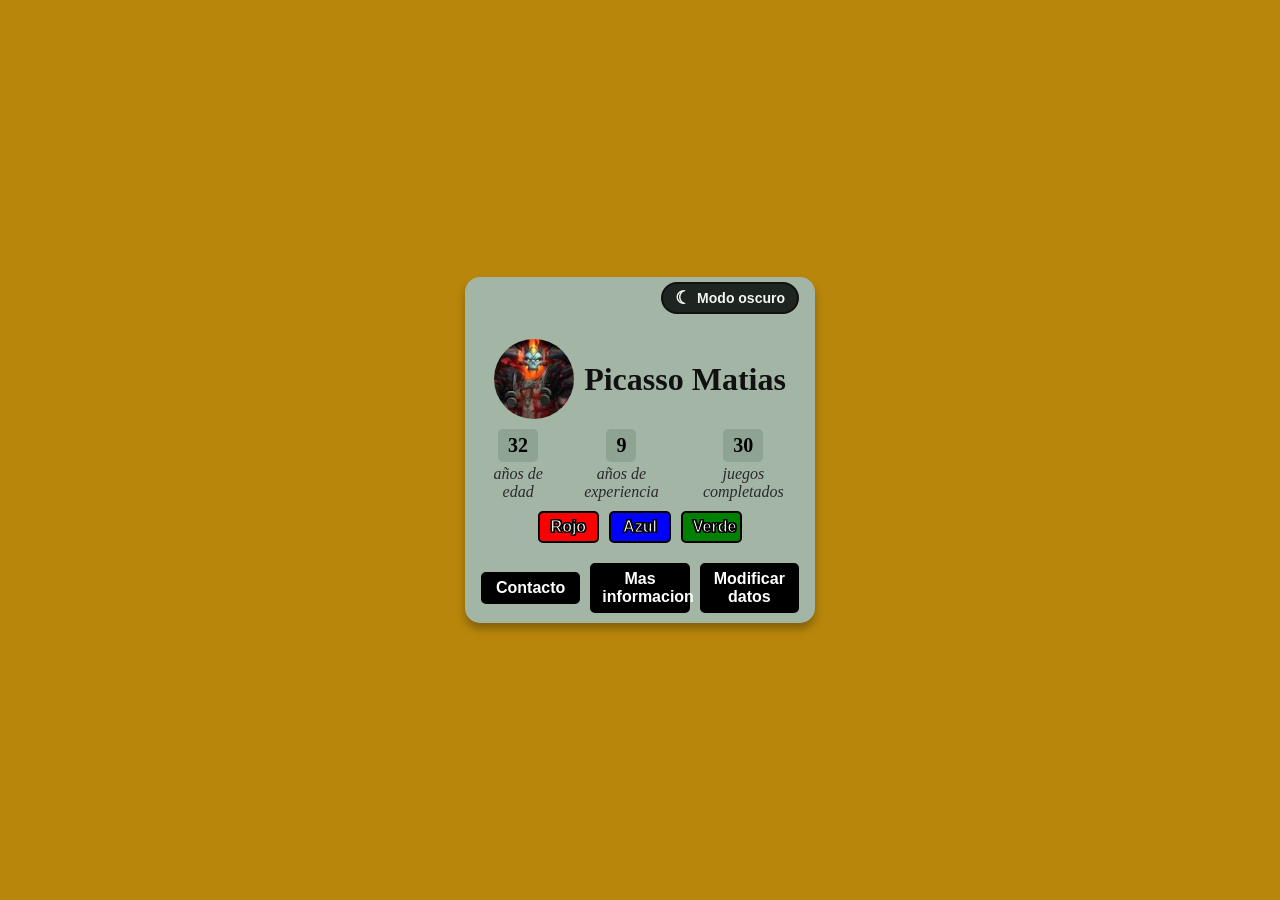
<file: index.html>
<!DOCTYPE html>
<html lang="es">

<head>
    <meta charset="UTF-8">
    <meta name="viewport" content="width=device-width, initial-scale=1.0">
    <!-- Evita un destello: aplica el tema guardado antes de cargar estilos -->
    <script>
        var guardado = localStorage.getItem("theme");
        document.documentElement.setAttribute("data-theme", guardado === "dark" ? "dark" : "light");
    </script>
    <link rel="stylesheet" href="styles.css">
    <title>Mi Pagina</title>
</head>

<body>
    <main>
        <button type="button" id="theme-toggle" class="dark-mode" aria-label="Cambiar entre modo claro y oscuro">
            <span class="dark-mode__icon" aria-hidden="true"></span>
            <span class="dark-mode__label">Modo oscuro</span>
        </button>
        <header>
            <div class="header-foto">
                <img src="imagen 1.jpg" alt="">
            </div>
            <h1>Picasso Matias</h1>
        </header>
        <div class="datos">
            <section>
                <span id='edad' class="numero">32</span>
                <span class="estad-texto"><i>años de edad</i></span>
            </section>
            <section>
                <span id="exp" class="numero">9</span>
                <span class="estad-texto"><i>años de experiencia</i></span>
            </section>
            <section>
                <span id="game" class="numero">30</span>
                <span class="estad-texto"><i>juegos completados</i></span>
            </section>

        </div>
        <section>
            <div class="botones">
                <button class="btn-rojo">Rojo</button>
                <button type="button" class="btn-azul">Azul</button>
                <button type="button" class="btn-verde">Verde</button>
            </div>
        </section>
        <section>
            <form action="" class="inviform" novalidate>
                <div class="inviform__campo">
                    <label for="campo-edad">Edad</label>
                    <input type="text" class="age" id="campo-edad" name="edad" inputmode="numeric" autocomplete="off">
                </div>
                <div class="inviform__campo">
                    <label for="campo-exp">Experiencia</label>
                    <input type="text" class="exp" id="campo-exp" name="experiencia" inputmode="numeric" autocomplete="off">
                </div>
                <div class="inviform__campo">
                    <label for="campo-game">Juegos</label>
                    <input type="text" class="game" id="campo-game" name="juegos" inputmode="numeric" autocomplete="off">
                </div>
                <button type="submit" class="enviar">Enviar</button>
            </form>
        </section>
        <footer>
            <button type="button" class="btn-contacto">Contacto</button>
            <button type="button" class="btn-mas-info">Mas informacion</button>
            <button type="button" class="btn-modificar-datos">Modificar datos</button>
        </footer>
    </main>
    <script src="theme.js"></script>
</body>

</html>
</file>
<file: styles.css>
/* =========================
   Reset y base global
   ========================= */
* {
    margin: 0;
    padding: 0;
    box-sizing: border-box;
}

/* Imagen de perfil circular en el header */
header img {
    display: block;
    width: 8rem;
    height: 8rem;
    border-radius: 50%;
    object-fit: cover;
}

html {
    font-size: 62.5%;
}

/* =========================
   Variables de color por tema
   =========================
   - :root aplica el tema claro
   - html[data-theme="dark"] sobreescribe para tema oscuro
*/
:root {
    --fondo-pagina: darkgoldenrod;
    --fondo-tarjeta: #a3b5a5;
    --sombra-tarjeta: rgba(0, 0, 0, 0.28);
    --titulo: #111;
    --texto: #1a1a1a;
    --texto-suave: #2a2a2a;
    --fondo-numero: #8fa393;
    --texto-numero: #000;
    --boton-tema-fondo: #1e241f;
    --boton-tema-texto: #f4f6f4;
    --boton-tema-borde: #111;
    /* Formulario */
    --form-panel-fondo: rgba(255, 255, 255, 0.55);
    --form-panel-borde: rgba(30, 36, 31, 0.12);
    --form-panel-sombra: rgba(0, 0, 0, 0.06);
    --form-label: #1a221c;
    --form-input-fondo: #fafcf9;
    --form-input-borde: rgba(30, 36, 31, 0.2);
    --form-input-foco: #4a6b52;
    --form-input-foco-halo: rgba(74, 107, 82, 0.28);
    --form-enviar-fondo: linear-gradient(160deg, #2f4d38 0%, #1e2f24 100%);
    --form-enviar-fondo-hover: linear-gradient(160deg, #3a5f45 0%, #24382c 100%);
    --form-enviar-texto: #f4faf5;
    --form-enviar-sombra: rgba(30, 47, 36, 0.35);
}

html[data-theme="dark"] {
    --fondo-pagina: #0e1011;
    --fondo-tarjeta: #252b28;
    --sombra-tarjeta: rgba(0, 0, 0, 0.55);
    --titulo: #f2f5f2;
    --texto: #dce2dc;
    --texto-suave: #c5ccc5;
    --fondo-numero: #323a36;
    --texto-numero: #f5f5f5;
    --boton-tema-fondo: #3d4540;
    --boton-tema-texto: #fafcfa;
    --boton-tema-borde: #1a1f1c;
    /* Formulario (oscuro) */
    --form-panel-fondo: rgba(0, 0, 0, 0.22);
    --form-panel-borde: rgba(255, 255, 255, 0.08);
    --form-panel-sombra: rgba(0, 0, 0, 0.35);
    --form-label: #e8f0e9;
    --form-input-fondo: #1c221f;
    --form-input-borde: rgba(255, 255, 255, 0.12);
    --form-input-foco: #7cb88a;
    --form-input-foco-halo: rgba(124, 184, 138, 0.25);
    --form-enviar-fondo: linear-gradient(160deg, #3d5c47 0%, #263329 100%);
    --form-enviar-fondo-hover: linear-gradient(160deg, #4a6f55 0%, #2f3d34 100%);
    --form-enviar-texto: #f4faf5;
    --form-enviar-sombra: rgba(0, 0, 0, 0.45);
}

/* =========================
   Estructura principal
   ========================= */
body {
    font-size: 1.6rem;
    margin: 0;
    min-height: 100vh;
    display: flex;
    justify-content: center;
    align-items: center;
    background-color: var(--fondo-pagina);
    color: var(--texto);
    transition: background-color 0.3s ease, color 0.3s ease;
}

/* Tarjeta contenedora principal */
main {
    display: flex;
    flex-direction: column;
    justify-content: center;
    align-items: center;
    gap: 1rem;
    width: 100%;
    max-width: 35rem;
    padding: 0 1.6rem;
    background-color: var(--fondo-tarjeta);
    border-radius: 15px;
    box-shadow: 0 6px 9px var(--sombra-tarjeta);
    transition: background-color 0.3s ease, box-shadow 0.3s ease;
}

/* Encabezado con foto + nombre */
header {
    display: flex;
    justify-content: center;
    align-items: center;
    gap: 1rem;
    width: 100%;
    margin-top: 15px;
}

/* Contenedor de la imagen del header */
.header-foto {
    flex-shrink: 0;
    display: flex;
    justify-content: flex-end;
    align-items: center;
}

/* Nombre del perfil */
h1 {
    white-space: nowrap;
    color: var(--titulo);
    transition: color 0.3s ease;
}

/* =========================
   Botón para alternar tema
   =========================
   Muestra icono + texto y reacciona en hover/active.
*/
.dark-mode {
    align-self: flex-end;
    margin-top: 0.5rem;
    display: inline-flex;
    align-items: center;
    gap: 0.6rem;
    padding: 0.5rem 1.2rem;
    border-radius: 999px;
    border: 2px solid var(--boton-tema-borde);
    background-color: var(--boton-tema-fondo);
    color: var(--boton-tema-texto);
    font-size: 1.4rem;
    font-weight: 600;
    cursor: pointer;
    transition: filter 0.2s ease, transform 0.15s ease;
}

/* Efecto visual al pasar el mouse */
.dark-mode:hover {
    filter: brightness(1.1);
}

/* Feedback táctil/click */
.dark-mode:active {
    transform: scale(0.98);
}

/* Tamaño y transición del icono (sol/luna) */
.dark-mode__icon {
    font-size: 1.8rem;
    line-height: 1;
    transition: transform 0.25s ease;
}

/* Rotación sutil del icono al hover */
.dark-mode:hover .dark-mode__icon {
    transform: rotate(15deg);
}

/* =========================
   Bloque de estadísticas
   ========================= */
.datos {
    display: flex;
    flex-direction: row;
    justify-content: space-between;
    align-items: center;
    width: 100%;
    gap: 1rem;
}

/* Número destacado de cada estadística */
.numero {
    font-size: 2rem;
    font-weight: bold;
    color: var(--texto-numero);
    padding: 0.5rem 1rem;
    border-radius: 0.5rem;
    display: flex;
    justify-content: center;
    align-items: center;
    text-align: center;
    background-color: var(--fondo-numero);
    transition: background-color 0.3s ease, color 0.3s ease;
}

/* Texto descriptivo debajo del número */
.estad-texto {
    text-align: center;
    color: var(--texto-suave);
    transition: color 0.3s ease;
}

/* Regla base para secciones de estadísticas */
section {
    display: flex;
    flex-direction: column;
    align-items: center;
    justify-content: flex-start;
    flex: 0 1 auto;
    gap: 0.25rem;
    min-width: 0;
}

/* =========================
   Footer y botones inferiores
   ========================= */
footer {
    display: flex;
    justify-content: center;
    align-items: center;
    width: 100%;
    gap: 1rem;
}

/* Estilo base compartido para los botones del footer */
footer button {
    flex-grow: 1;
    flex-basis: 0;
    min-width: 0;
    padding: 0.5rem 1rem;
    border-radius: 0.5rem;
    border: 2px solid #000;
    background-color: #000;
    color: #fff;
    font-size: 1.6rem;
    font-weight: bold;
    cursor: pointer;
    transition: background-color 0.3s ease, color 0.3s ease, border-color 0.3s ease,
        transform 0.2s ease;
    margin-bottom: 1rem;
}

/* Variante de botones del footer en modo oscuro */
html[data-theme="dark"] footer button {
    border-color: #cfd4cf;
    background-color: #e8ebe8;
    color: #111;
}

/* Hover del botón "Contacto" */
.btn-contacto:hover {
    background-color: #fff;
    color: #000;
    border-color: #000;
}

/* Hover del botón "Mas informacion" */
.btn-mas-info:hover {
    background-color: #2a332a;
    color: #e8ede8;
    border-color: #1a211a;
    transform: translateY(-0.5rem);
}

/* Ajuste específico del hover de "Mas informacion" en tema oscuro */
html[data-theme="dark"] .btn-mas-info:hover {
    background-color: #3d4540;
    color: #f5f5f5;
    border-color: #2a322d;
}

/* Resetea desplazamiento al hacer click */
.btn-contacto:active,
.btn-mas-info:active {
    transform: translateY(0);
}

/* =========================
   Sección de botones de color
   ========================= */
/* Contenedor en fila para mantener los 3 botones lado a lado */
.botones {
    display: flex;
    justify-content: center;
    align-items: center;
    width: 100%;
    gap: 1rem;
}

/* Estilo base de los botones Rojo/Azul/Verde */
.botones button {
    flex-grow: 1;
    flex-basis: 0;
    min-width: 0;
    padding: 0.5rem 1rem;
    border-radius: 0.5rem;
    border: 2px solid #000;
    color: #fff;
    font-size: 1.6rem;
    font-weight: bold;
    /* Contorno de texto para legibilidad cuando el color del texto cambia */
    -webkit-text-stroke: 1px #000;
    /* Fallback para navegadores sin soporte completo de text-stroke */
    text-shadow: -1px -1px 0 #000, 1px -1px 0 #000, -1px 1px 0 #000, 1px 1px 0 #000;
    cursor: pointer;
    transition: background-color 0.3s ease, color 0.3s ease, border-color 0.3s ease,
        transform 0.2s ease;
}

/* En oscuro solo se aclara el borde para contraste */
html[data-theme="dark"] .botones button {
    border-color: #cfd4cf;
}

/* Hover suave sin alterar el color base de cada botón */
.botones button:hover {
    filter: brightness(1.1);
}

/* Estado activo del botón */
.botones button:active {
    transform: translateY(0);
}

/* Colores de fondo propios de cada botón */
.btn-rojo {
    background-color: red;
}

.btn-azul {
    background-color: blue;
}

.btn-verde {
    background-color: green;
}

/* =========================
   Formulario "Modificar datos"
   ========================= */
.inviform {
    display: none;
    width: 100%;
    flex-direction: column;
    gap: 1rem;
    padding: 1.35rem 1.4rem 1.45rem;
    margin: 0.4rem 0 0.6rem;
    border-radius: 14px;
    background: var(--form-panel-fondo);
    border: 1px solid var(--form-panel-borde);
    box-shadow: 0 4px 14px var(--form-panel-sombra), inset 0 1px 0 rgba(255, 255, 255, 0.12);
    transition: background-color 0.3s ease, border-color 0.3s ease, box-shadow 0.3s ease;
}

.inviform.inviform--visible {
    display: flex;
}

.inviform__campo {
    display: flex;
    flex-direction: column;
    align-items: stretch;
    gap: 0.45rem;
    width: 100%;
}

.inviform label {
    font-size: 1.35rem;
    font-weight: 650;
    letter-spacing: 0.02em;
    color: var(--form-label);
    transition: color 0.3s ease;
}

.inviform input[type="text"] {
    width: 100%;
    padding: 0.65rem 0.95rem;
    font-size: 1.55rem;
    line-height: 1.35;
    color: var(--texto);
    background-color: var(--form-input-fondo);
    border: 1.5px solid var(--form-input-borde);
    border-radius: 10px;
    transition: border-color 0.2s ease, box-shadow 0.2s ease, background-color 0.3s ease, color 0.3s ease;
}

.inviform input[type="text"]::placeholder {
    color: var(--texto-suave);
    opacity: 0.75;
}

.inviform input[type="text"]:hover {
    border-color: var(--form-input-foco);
}

.inviform input[type="text"]:focus {
    outline: none;
    border-color: var(--form-input-foco);
    box-shadow: 0 0 0 3px var(--form-input-foco-halo);
}

button.enviar {
    align-self: stretch;
    margin-top: 0.35rem;
    padding: 0.75rem 1.25rem;
    font-size: 1.55rem;
    font-weight: 700;
    letter-spacing: 0.04em;
    color: var(--form-enviar-texto);
    background: var(--form-enviar-fondo);
    border: none;
    border-radius: 999px;
    cursor: pointer;
    box-shadow: 0 4px 14px var(--form-enviar-sombra);
    transition: transform 0.18s ease, box-shadow 0.2s ease, filter 0.2s ease, background 0.25s ease;
}

button.enviar:hover {
    background: var(--form-enviar-fondo-hover);
    filter: brightness(1.05);
    box-shadow: 0 6px 18px var(--form-enviar-sombra);
    transform: translateY(-1px);
}

button.enviar:active {
    transform: translateY(0) scale(0.99);
    box-shadow: 0 2px 8px var(--form-enviar-sombra);
}

button.enviar:focus-visible {
    outline: 2px solid var(--form-input-foco);
    outline-offset: 3px;
}
</file>
